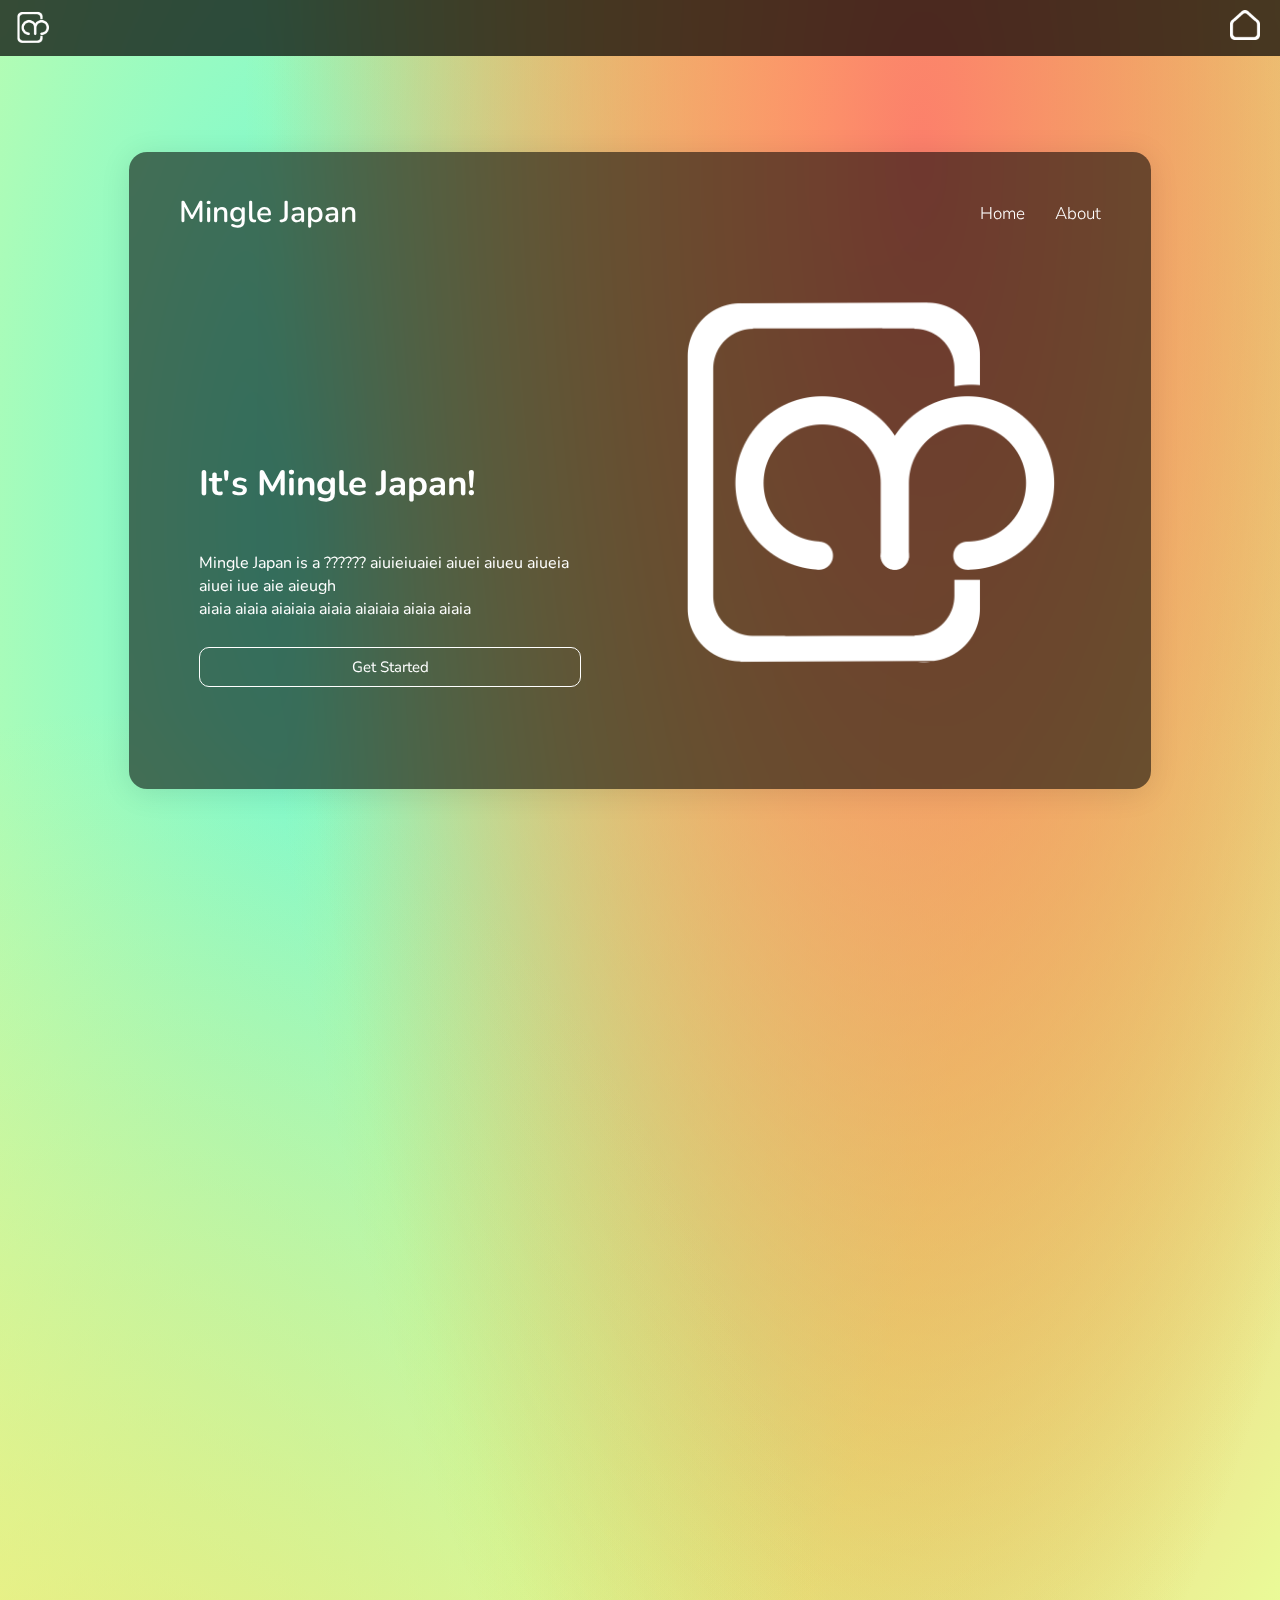
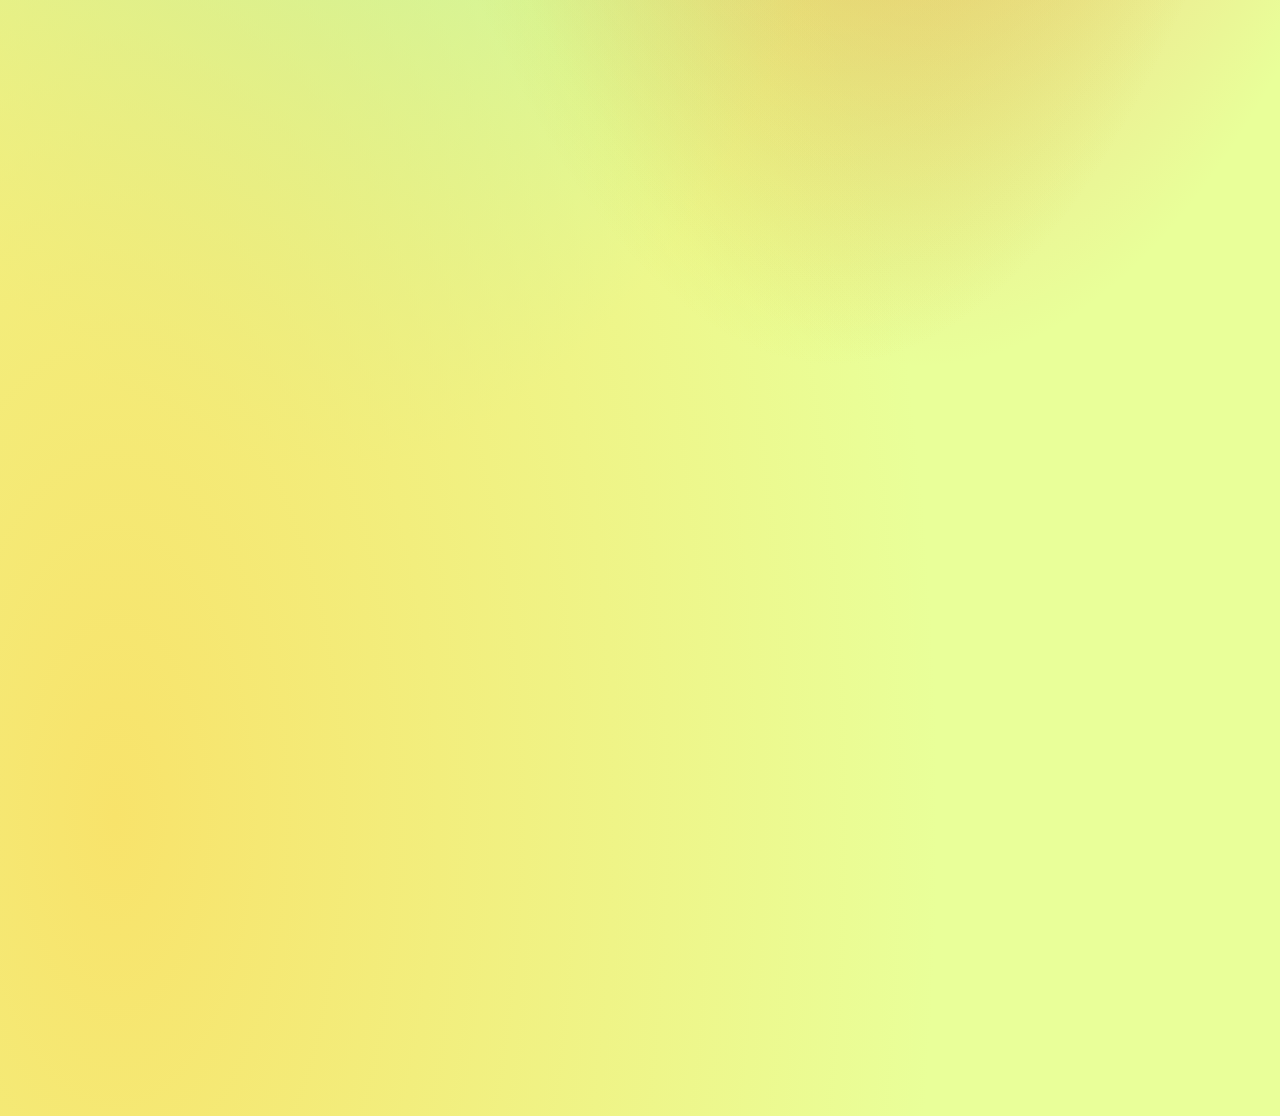
<file: index.html>
<!DOCTYPE html>
<html lang="en">
<head>
    <meta charset="UTF-8">
    <meta name="viewport" content="width=device-width, initial-scale=1.0">
    <link rel="stylesheet" href="style.css">
    <title>Welcome to Mingle Japan | MingleJapan</title>
</head>
<body>
    <header>
        <div class="logo-container">
            <a href="index.html"><img src="MingleJapanLogoWhite.png"></a>
        </div>
        <div class="homebutton-container">
            <a href="index.html"><img src="home.png"></a>
        </div>
    </header>
    <main>
         <div class="container">
            <div class="glass-container">
                <nav class="navbar">
                    <div class="logo"><a href="index.html">Mingle Japan</a></div>
                    <ul class="nav-links">
                        <li class="nav-link"><a href="">Home</a></li>
                        <li class="nav-link"><a href="#">About</a></li>
                    </ul>
                </nav>
                <div class="content">
                    <div class="main">
                        <div class="animationBox">
                            <ul class="animation-items">
                                <li class="animation-item1">こんにちは</li>
                                <li class="animation-item2">မင်္ဂလာပါ</li>
                                <li class="animation-item3">Hello</li>
                            </ul>
                        </div>
                        <h2>It's Mingle Japan!</h2>
                        <p>
                            Mingle Japan is a ?????? aiuieiuaiei aiuei aiueu aiueia aiuei iue aie aieugh <br> aiaia aiaia aiaiaia aiaia aiaiaia aiaia aiaia
                        </p>
                        <button><a href="courses.html">Get Started</a></button>
                    </div>
                    <div class="image-wrapper">
                        <img src="MingleJapanLogoWhite.png">
                    </div>
                </div>
            </div>
         </div>
    </main>
</body>
</file>
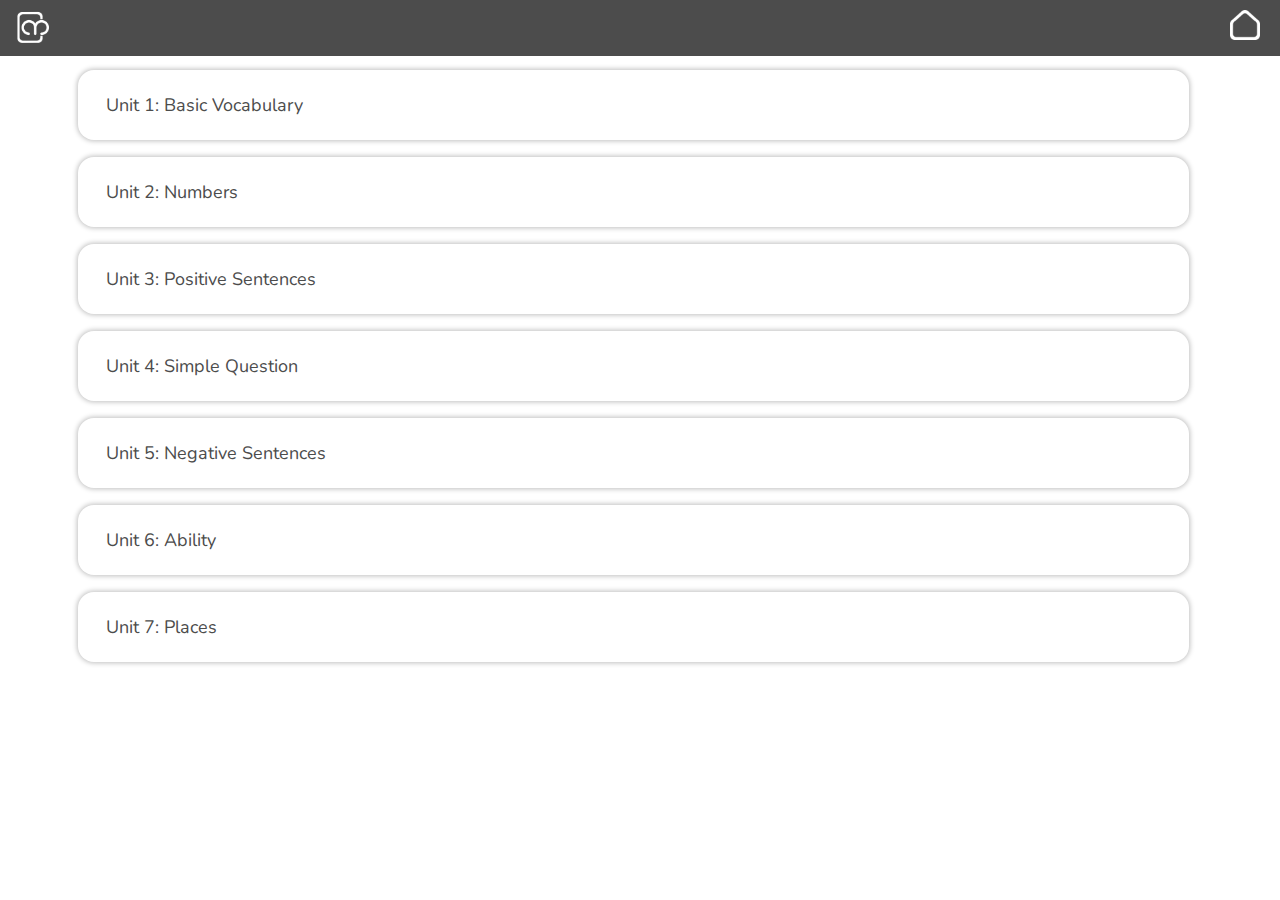
<file: courses.html>
<!DOCTYPE html>
<html lang="en">
<head>
    <meta charset="UTF-8">
    <meta name="viewport" content="width=device-width, initial-scale=1.0">
    <link rel="stylesheet" href="courses.css">
    <title>Home | MingleJapan</title>
</head>
<body>
    <header>
        <div class="logo-container">
            <a href="index.html"><img src="MingleJapanLogoWhite.png"></a>
        </div>
        <div class="homebutton-container">
            <a href="index.html"><img src="home.png"></a>
        </div>
    </header>
    <main>
        <div class="courses">
            <button> <a class="course-link" href="unit1.html">Unit 1: Basic Vocabulary</a></button>
            <button> <a class="course-link" href="unit2.html">Unit 2: Numbers</a></button>
            <button> <a class="course-link" href="lesson3.html">Unit 3: Positive Sentences</a></button>
            <button> <a class="course-link" href="lesson4.html">Unit 4: Simple Question</a></button>
            <button> <a class="course-link" href="lesson5.html">Unit 5: Negative Sentences</a></button>
            <button> <a class="course-link" href="lesson6.html">Unit 6: Ability</a></button>
            <button> <a class="course-link" href="lesson7.html">Unit 7: Places</a></button>
        </div>
    </main>
</body>
</file>
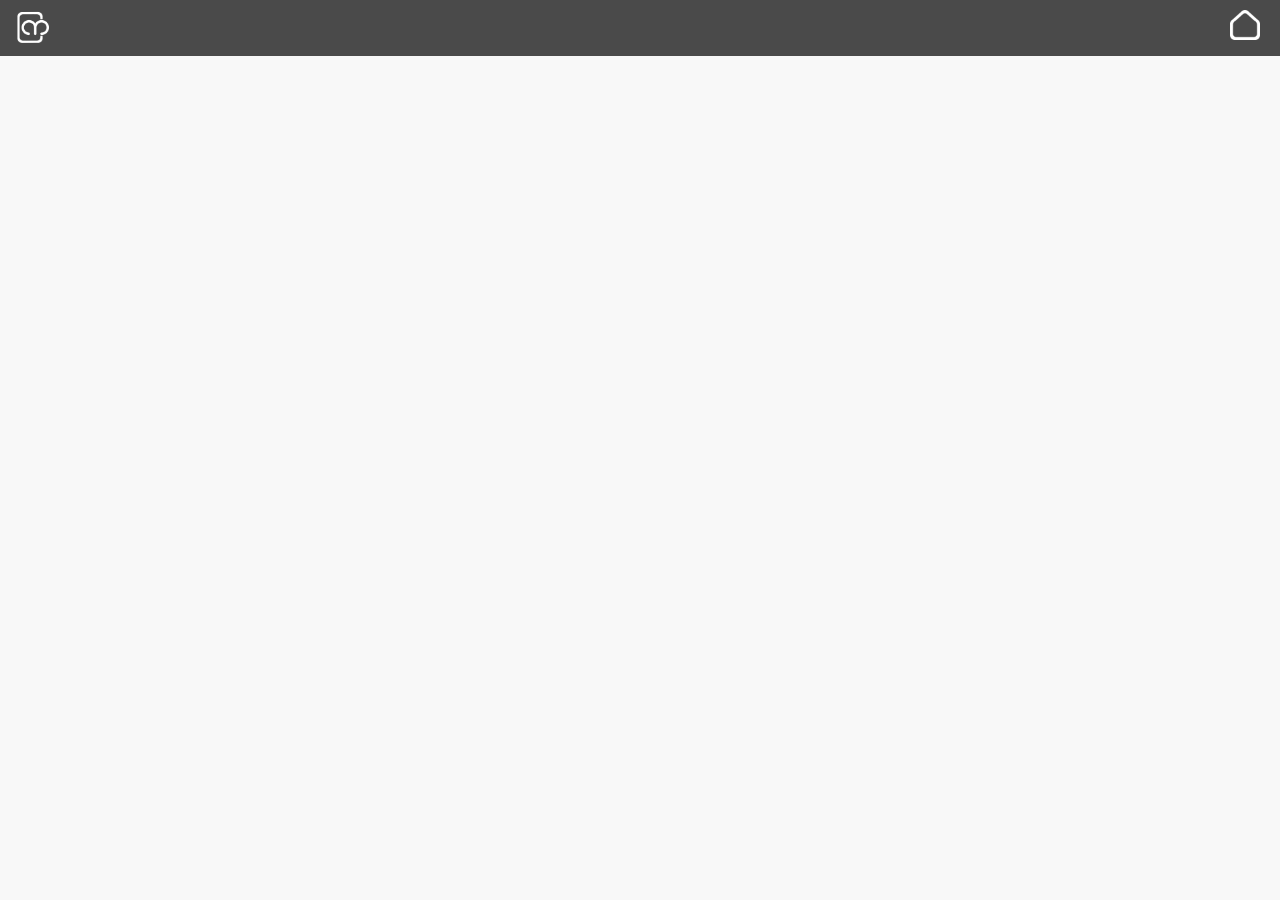
<file: lesson1.html>
<!DOCTYPE html>
<html lang="en">
<head>
    <meta charset="UTF-8">
    <meta name="viewport" content="width=device-width, initial-scale=1.0">
    <link rel="stylesheet" href="lesson.css">
    <title>Unit 1 | MingleJapan</title>
</head>
<body>
    <header>
        <div class="logo-container">
            <a href="index.html"><img src="MingleJapanLogoWhite.png"></a>
        </div>
        <div class="homebutton-container">
            <a href="index.html"><img src="home.png"></a>
        </div>
    </header>
    <main>
        
    </main>
    <script src="script.js"></script>
</body>
</html>
</file>
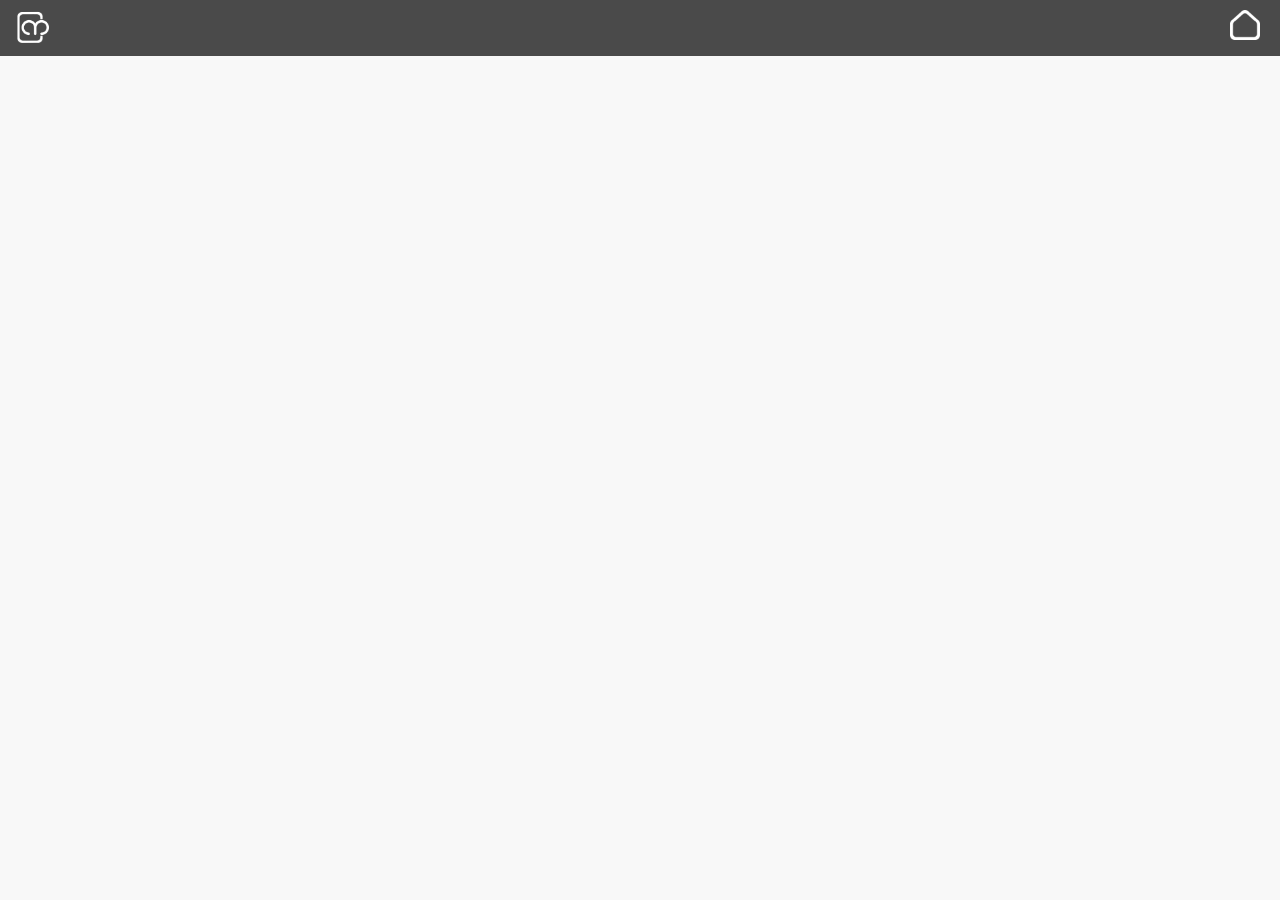
<file: lesson2.html>
<!DOCTYPE html>
<html lang="en">
<head>
    <meta charset="UTF-8">
    <meta name="viewport" content="width=device-width, initial-scale=1.0">
    <link rel="stylesheet" href="lesson.css">
    <title>Unit 2 | MingleJapan</title>
</head>
<body>
    <header>
        <div class="logo-container">
            <a href="index.html"><img src="MingleJapanLogoWhite.png"></a>
        </div>
        <div class="homebutton-container">
            <a href="index.html"><img src="home.png"></a>
        </div>
    </header>
    <main>

    </main>
    <script src="script.js"></script>
</body>
</html>
</file>
<file: style.css>
@import url('https://fonts.googleapis.com/css2?family=Nunito:ital,wght@0,200;0,300;0,400;0,500;0,600;0,700;0,800;1,200;1,300;1,400;1,500;1,600;1,700;1,800&display=swap');

*{
    font-family: 'Nunito', sans-serif;
}

a{
    text-decoration: none;
    color: #fff;
}

header{
    display: flex;
    flex-direction: row;
    position: fixed;
    height: 50px;
    width: 100%;
    backdrop-filter: blur(11.6px);
    -webkit-backdrop-filter: blur(11.6px);
    background: rgba(0, 0, 0, 0.7);
    top: 0;
    left: 0;
    padding-left: 10px;
    padding-top: 6px;
    z-index: 9999;
}

.logo-container img{
    max-width: 43px;
}

.logo-container{
    display: flex;
    flex-direction: row;
}

.homebutton-container img{
    max-width: 30px;
    display: flex;
}

.homebutton-container{
    display: flex;
    margin: 0 0 0 auto;
    text-align: right;
    width: 40px;
    padding-top: 4px;
    padding-left: 3px;
    padding-right: 20px;
}

body{
    color:#fff;
    background-color: #e9ff99;
    background-image:
        radial-gradient(at 9% 89%, rgb(248, 227, 107, 1) 0px, transparent 50%),
        radial-gradient(at 72% 6%, rgb(252, 127, 107) 0px, transparent 50%),
        radial-gradient(at 65% 6%, rgb(255, 247, 100, 1) 0px, transparent 50%),
        radial-gradient(at 25% 19%, rgb(107, 249, 216) 0px, transparent 50%),
        radial-gradient(at 65% 6%, rgb(148, 188, 46, 1) 0px, transparent 50%),
        radial-gradient(at 65% 6%, rgb(248, 230, 124, 1) 0px, transparent 50%);
    min-height: 300vh;
}

.container{
    display: flex;
    justify-content: center;
}

.glass-container{
    display:block;
    max-width: 72vw;
    margin-top: 16vh;
    margin-bottom: 30px;
    background: rgba(0, 0, 0, 0.56);
    padding: 50px;
    border-radius: 18px;
    box-shadow: 0 4px 30px rgba(0, 0, 0, 0.1);
    backdrop-filter: blur(11.6px);
    -webkit-backdrop-filter: blur(11.6px);
    max-height: none;
}

.logo{
    display: inline-block;
    font-size: 30px;
    font-weight: 600;
    margin-top: -10px;    
}

ul.nav-links{
    margin: 0px;
    float: right;
    display: flex;
    list-style: none;
}

li.nav-link{
    display: inline-block;
    margin-left: 30px;
    font-size: 17px;
    font-weight: 300;
}

.content{
    display: flex;
    width: 100%;
}

.main{
    margin-top: 10vh;
    display: flex;
    flex-direction: column;
    padding: 20px;
}

.main h2{
    font-size: 35px;
}

.main p{
    font-size: 16px;
    line-height: 23px;
}

button{
    margin-top: 10px;
    width: 100%;
    height: 40px;
    font-size: 15px;
    color: #fff;
    background-color: transparent;
    border: 1px solid #fff;
    border-radius: 10px;
    cursor: pointer;
    transition: all 0.3s ease;
}

button:hover{
    border-color: #2668db;
    background-color: #2668db;
}



.image-wrapper img{
    max-width: 500px;
}


.animationBox{
    font-weight: 600;
    font-size: 35px;
    display: flex;
    flex-direction: row;
    margin: 0 auto 0 0;
    padding-left: 0px;
}

ul.animation-items{
    list-style: none;
    display:flex;
    float: right;
    margin: 0 auto 0 0;
    text-align: left;
    padding-left: 0px;
}


.animation-item1{
    padding-right: 15px;
    position: relative;
    opacity: 0; 
    transform: translateY(100%); 
    animation: fadeInFromBottom 1s forwards;
    animation-delay: 0s;
    font-size: 30px;
}

.animation-item2{
    padding-right: 15px;
    padding-bottom: 6px;
    position: relative;
    opacity: 0; 
    transform: translateY(100%); 
    animation: fadeInFromBottom 1s forwards;
    animation-delay: 1.25s; 
    font-size: 30px;
}

.animation-item3{
    padding-right: 15px;
    position: relative;
    opacity: 0; 
    transform: translateY(100%); 
    animation: fadeInFromBottom 1s forwards;
    animation-delay: 2.5s; 
}

@keyframes fadeInFromBottom {
    to {
        opacity: 1; 
        transform: translateY(0); 
    }
}

@media screen and (max-width: 1075px) {
    .content{
        flex-direction: column;
    }
    .animation-item1{
        font-size: 29px;
    }
    .animation-item2{
        font-size: 30px;
    }
    .animation-item3{
        font-size: 35px;
    }
}
</file>
<file: courses.css>
@import url('https://fonts.googleapis.com/css2?family=Nunito:ital,wght@0,200;0,300;0,400;0,500;0,600;0,700;0,800;1,200;1,300;1,400;1,500;1,600;1,700;1,800&display=swap');

*{
    font-family: 'Nunito', sans-serif;
}

a{
    text-decoration: none;
    color: #4c4c4c;
}

header{
    display: flex;
    flex-direction: row;
    position: fixed;
    height: 50px;
    width: 100%;
    backdrop-filter: blur(11.6px);
    -webkit-backdrop-filter: blur(11.6px);
    background: rgba(0, 0, 0, 0.7);
    top: 0;
    left: 0;
    padding-left: 10px;
    padding-top: 6px;
    z-index: 9999;
}

.logo-container img{
    max-width: 43px;
}

.logo-container{
    display: flex;
    flex-direction: row;
}

.homebutton-container img{
    max-width: 30px;
    display: flex;
}

.homebutton-container{
    display: flex;
    margin: 0 0 0 auto;
    text-align: right;
    width: 40px;
    padding-top: 4px;
    padding-left: 3px;
    padding-right: 20px;
}



.courses{
    margin: 70px auto auto 30px;
}

button{
    display: flex;
    flex-direction: column;
    margin: 17px 40px 17px 40px;
    width: 90%;
    height: 70px;
    color: #4c4c4c;
    background-color: #fff;
    border: transparent;
    border-radius: 16px;
    cursor: pointer;
    transition: all 0.3s ease;
    box-shadow: 0 0 5px 1px rgba(0,0,0,0.25);
    font-size: 18px;
}

button:hover{
    background-color: #2668db;
    color: #fff;
}

a:hover{
    color: #fff;
}

a.course-link{
    display: flex;
    width: 90%;
    height: 100px;
    padding: 22px;
}
</file>
<file: lesson.css>
@import url('https://fonts.googleapis.com/css2?family=Nunito:ital,wght@0,200;0,300;0,400;0,500;0,600;0,700;0,800;1,200;1,300;1,400;1,500;1,600;1,700;1,800&display=swap');

*{
    font-family: Nunito, sans-serif;
}

a{
    text-decoration: none;
    color: #fff;
}

header{
    display: flex;
    flex-direction: row;
    position: fixed;
    height: 50px;
    width: 100%;
    backdrop-filter: blur(11.6px);
    -webkit-backdrop-filter: blur(11.6px);
    background: rgba(0, 0, 0, 0.7);
    top: 0;
    left: 0;
    padding-left: 10px;
    padding-top: 6px;
    z-index: 9999;
}

.logo-container img{
    max-width: 43px;
}

.logo-container{
    display: flex;
    flex-direction: row;
}

.homebutton-container img{
    max-width: 30px;
    display: flex;
}

.homebutton-container{
    display: flex;
    margin: 0 0 0 auto;
    text-align: right;
    width: 40px;
    padding-top: 4px;
    padding-left: 3px;
    padding-right: 20px;
}

body {
    margin-top: 0;
    padding: 0;
    background-color: #f8f8f8;
}


main {
    padding: 20px;
    margin-top: 100px;
}

section {
    margin-bottom: 20px;
    background-color: white;
    padding: 20px;
    border-radius: 10px;
    box-shadow: 0 2px 4px rgba(0, 0, 0, 0.1);
}

h1 {
    color:#4CAF50;
}

h2 {
    color: #333;
}

button {
    margin: 5px;
    padding: 10px;
    font-size: 16px;
    background-color: #4CAF50;
    color: white;
    border: none;
    border-radius: 5px;
    cursor: pointer;
}

button:hover {
    background-color: #45a049;
}

#progress-bar {
    width: 0;
    height: 20px;
    background-color: #4CAF50;
}
</file>
